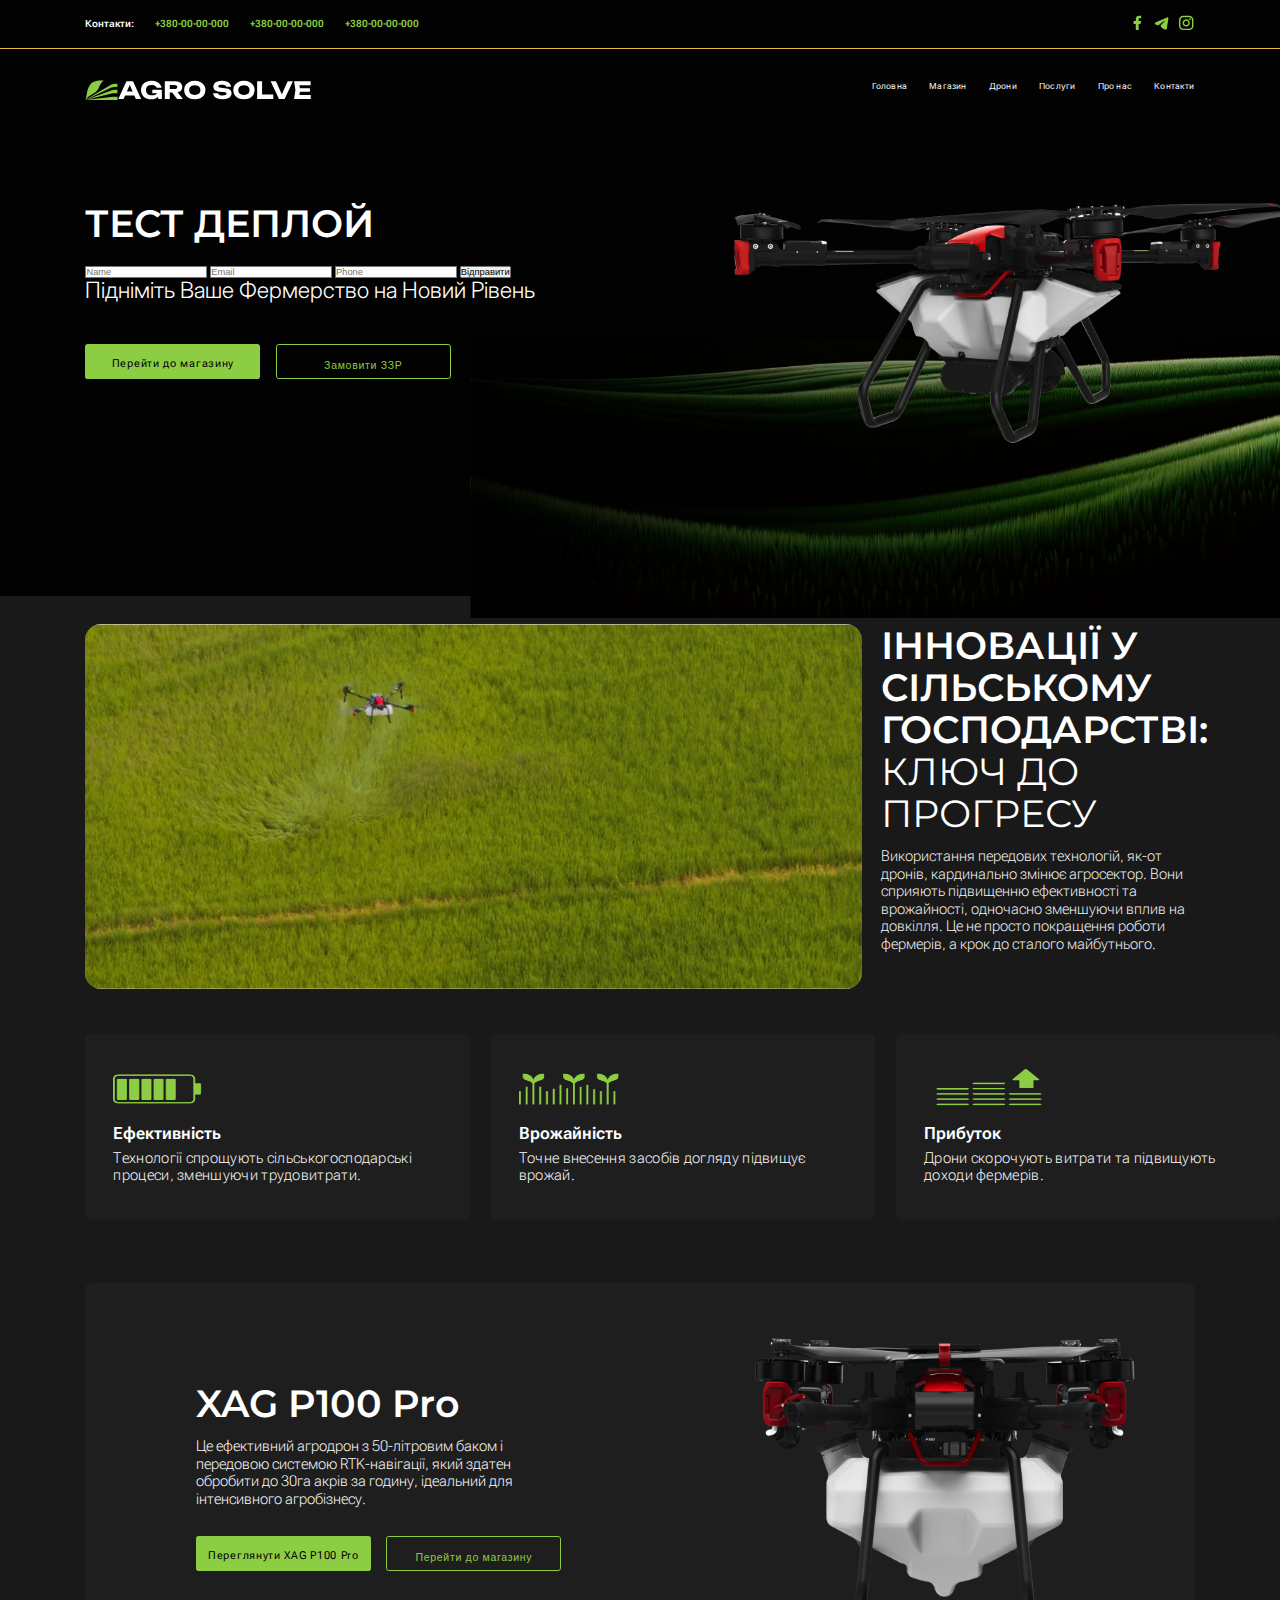
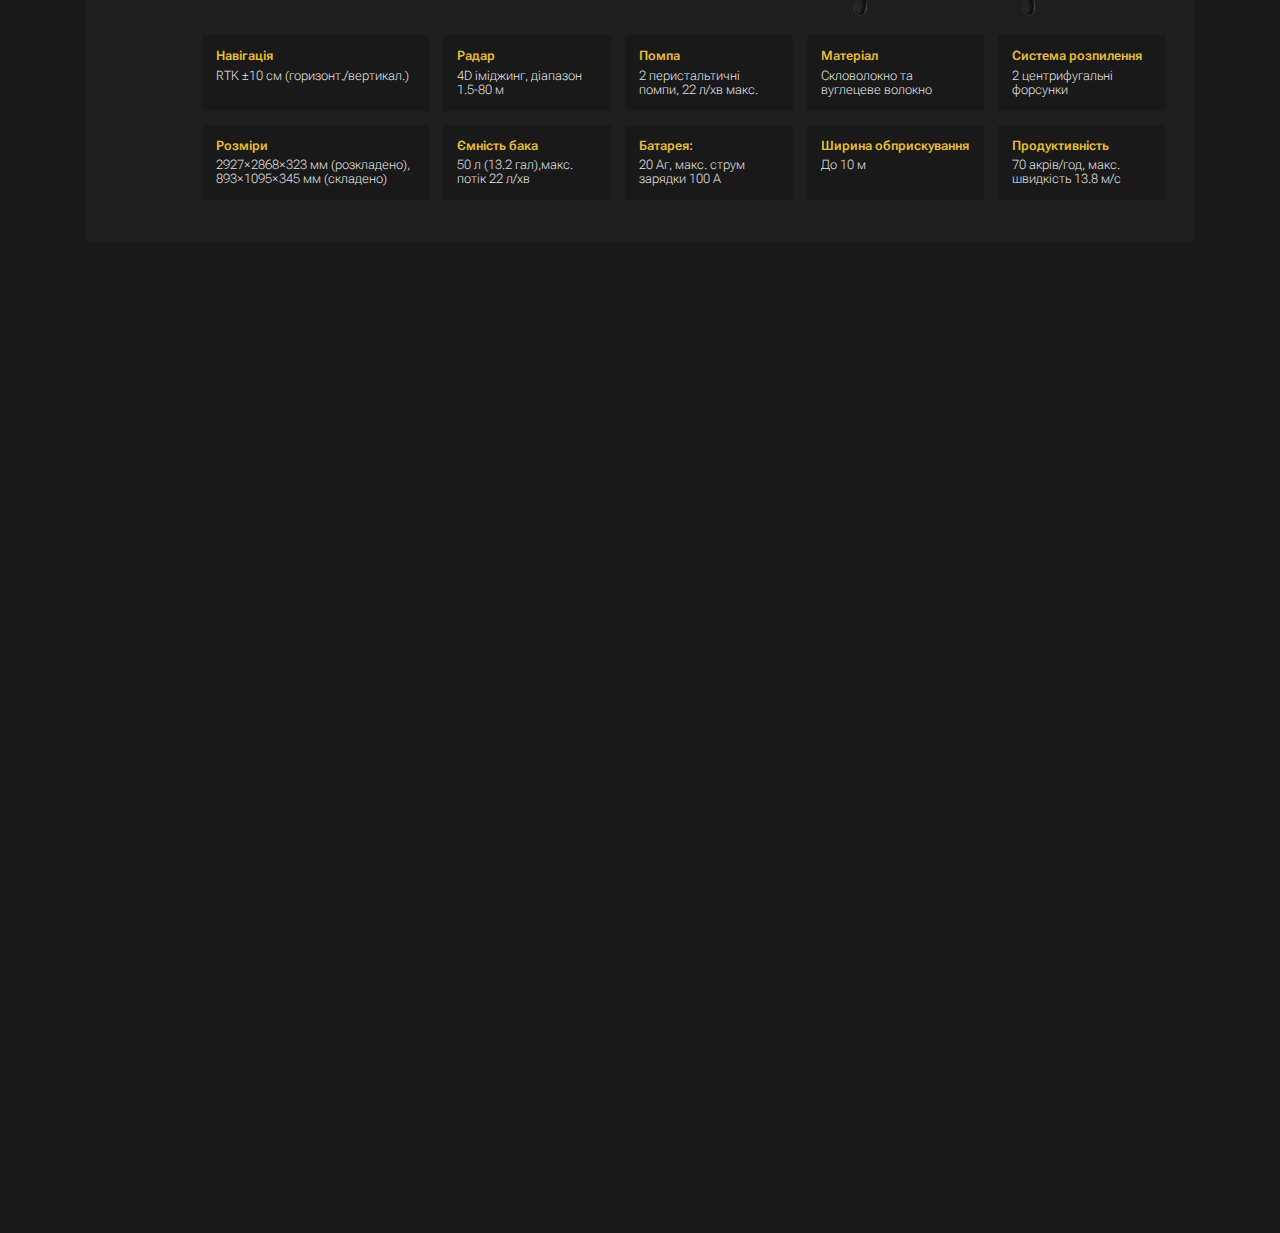
<file: index.html>
<!DOCTYPE html>
<html lang="en">

<head>
  <meta charset="UTF-8" />
  <meta name="viewport" content="width=device-width, initial-scale=1.0" />
  <title>Document</title>
  <link rel="preconnect" href="https://fonts.googleapis.com" />
  <link rel="preconnect" href="https://fonts.gstatic.com" crossorigin />
  <link
    href="https://fonts.googleapis.com/css2?family=Inter:wght@300;400&family=Montserrat:ital,wght@0,100;0,600;1,200;1,300;1,500&family=Roboto+Flex:opsz,wght@8..144,100;8..144,200;8..144,600&display=swap"
    rel="stylesheet" />
  <link rel="stylesheet" href="./css/style.css" />
</head>

<body>
  <div class="wrapper">
    <header class="header">
      <div class="container header__container">
        <div class="container header__container-desctop">
          <div class="header__contact">
            <p class="header__contact-text">Контакти:</p>
            <p class="header__number">+380-00-00-000</p>
            <p class="header__number">+380-00-00-000</p>
            <p class="header__number">+380-00-00-000</p>
          </div>
          <div class="header__icons">
            <a href=""><img src="./img/ri_facebook-fill.svg" alt="facebook" /></a>
            <a href=""><img src="./img/mingcute_telegram-fill.svg" alt="telegram" /></a>
            <a href=""><img src="./img/mdi_instagram.svg" alt="instagram" /></a>
          </div>
        </div>
        <div class="header__logo">
          <img class="header__logo-img" src="./img/logo.svg" alt="logo" />
          <img class="header__logo-name-img" src="./img/AGRO.svg" alt="name" />
        </div>
        <div class="header__nav-row">
          <input class="header__nav-input" id="nav1" type="checkbox" />
          <label class="header__label" for="nav1">
            <div class="header__nav-line"></div>
            <div class="header__nav-line"></div>
            <div class="header__nav-line"></div>
          </label>

          <nav class="header__nav-mb">
            <a class="header__nav-link" href="">Головна</a>
            <a class="header__nav-link" href="">Магазин</a>
            <a class="header__nav-link" href="">Послуги</a>
            <a class="header__nav-link" href="">Про нас</a>
            <a class="header__nav-link" href="">Контакти </a>
          </nav>
        </div>
      </div>
    </header>

    <section class="hero">
      <div class="container hero__container">
        <div class="hero__logo-nav-desc">
          <div class="hero__logo-desc">
            <img class="hero__logo-img-desc" src="./img/logo.svg" alt="logo" />
            <img class="hero__logo-name-img-desc" src="./img/AGRO.svg" alt="name" />
          </div>

          <nav class="hero__nav-desc">
            <a class="header__nav-link" href="">Головна</a>
            <a class="header__nav-link" href="">Магазин</a>
            <a class="header__nav-link" href="">Дрони</a>
            <a class="header__nav-link" href="">Послуги</a>
            <a class="header__nav-link" href="">Про нас</a>
            <a class="header__nav-link" href="">Контакти </a>
          </nav>
        </div>
        <div class="hero__main-inform-photo">
          <div class="hero__main-inform">
            <h1 class="hero__title">
              Інновації у сільському господарстві <br />починаються з AGRO
              SOLVE gdfsg sdfg sdf
            </h1>
            <h1 class="hero__title-desc">
              Тест Деплой
            </h1>
            <form name="contact" netlify>
              <input type="text" name="Імя" placeholder="Name" required>
              <input type="email" name="Email" placeholder="Email">
              <input type="number" name="Телефон" placeholder="Phone" required>
              <button>Відправити</button>
            </form>
            <p class="hero__text">
              Підніміть Ваше Фермерство на Новий Рівень
            </p>

            <div class="hero__buttons buttons">
              <button class="button1 hero__button1">
                Перейти до магазину
              </button>
              <button class="button2 hero__button2">Замовити ЗЗР</button>
            </div>
          </div>
          <div class="hero__background-images">
            <img class="hero__bg" src="./img/bg.png" alt="" />
            <div class="hero__bg-black"></div>
            <img class="hero__dron" src="./img/dron.png" alt="" />
          </div>
        </div>
      </div>
    </section>
    <section class="innovation">
      <div class="container innovation__container">
        <div class="innovation__container-info">
          <div class="innovation__img-container">
            <img class="innovation__img" src="./img/innovation.jpg" alt="" />
          </div>
          <div class="innovation__info">
            <h1 class="innovation__title">
              Інновації у Сільському Господарстві:<span class="innovation__span">
                Ключ до Прогресу</span>
            </h1>
            <p class="innovation__text">
              Використання передових технологій, як-от дронів, кардинально
              змінює агросектор. Вони сприяють підвищенню ефективності та
              врожайності, одночасно зменшуючи вплив на довкілля. Це не просто
              покращення роботи фермерів, а крок до сталого майбутнього.
            </p>
          </div>
        </div>
        <div class="innovation__items">
          <div class="innovation__item">
            <img class="innovation__img-item" src="./img/icon1.png" alt="img" />
            <h3 class="innovation__item-title">Ефективність</h3>
            <p class="innovation__item-text">
              Технології спрощують сільськогосподарські процеси, зменшуючи
              трудовитрати.
            </p>
          </div>
          <div class="innovation__item">
            <img class="innovation__img-item" src="./img/icon2.png" alt="img" />
            <h3 class="innovation__item-title">Врожайність</h3>
            <p class="innovation__item-text">
              Точне внесення засобів догляду підвищує врожай.
            </p>
          </div>
          <div class="innovation__item">
            <img class="innovation__img-item" src="./img/icon3.png" alt="img" />
            <h3 class="innovation__item-title">Прибуток</h3>
            <p class="innovation__item-text">
              Дрони скорочують витрати та підвищують доходи фермерів.
            </p>
          </div>
        </div>
      </div>
    </section>
    <section class="xag">
      <div class="container xag__container">
        <div class="xag__information">
          <div class="xag__img-container">
            <img class="xag__img" src="./img/xag.png" alt="" />
          </div>
          <div class="xag__container-info">
            <h1 class="xag__title">XAG P100 Pro</h1>
            <p class="xag__text">
              Це ефективний агродрон з 50-літровим баком і передовою системою
              RTK-навігації, який здатен обробити до 30га акрів за годину,
              ідеальний для інтенсивного агробізнесу.
            </p>
            <div class="xag__buttons buttons">
              <button class="button1 xag__button1">
                Переглянути XAG P100 Pro
              </button>
              <button class="button2 xag__button2">
                Перейти до магазину
              </button>
            </div>
          </div>
        </div>
        <div class="xag__items">
          <div class="xag__item">
            <h4 class="xag__item-title">Навігація</h4>
            <p class="xag__item-text">RTK ±10 см (горизонт./вертикал.)</p>
          </div>
          <div class="xag__item">
            <h4 class="xag__item-title">Радар</h4>
            <p class="xag__item-text">4D іміджинг, діапазон 1.5-80 м</p>
          </div>
          <div class="xag__item">
            <h4 class="xag__item-title">Помпа</h4>
            <p class="xag__item-text">
              2 перистальтичні помпи, 22 л/хв макс.
            </p>
          </div>
          <div class="xag__item">
            <h4 class="xag__item-title">Матеріал</h4>
            <p class="xag__item-text">Скловолокно та вуглецеве волокно</p>
          </div>
          <div class="xag__item">
            <h4 class="xag__item-title">Система розпилення</h4>
            <p class="xag__item-text">2 центрифугальні форсунки</p>
          </div>
          <div class="xag__item">
            <h4 class="xag__item-title">Розміри</h4>
            <p class="xag__item-text">
              2927×2868×323 мм (розкладено), 893×1095×345 мм (складено)
            </p>
          </div>

          <div class="xag__item">
            <h4 class="xag__item-title">Ємність бака</h4>
            <p class="xag__item-text">50 л (13.2 гал),макс. потік 22 л/хв</p>
          </div>
          <div class="xag__item">
            <h4 class="xag__item-title">Батарея:</h4>
            <p class="xag__item-text">20 Аг, макс. струм зарядки 100 А</p>
          </div>
          <div class="xag__item">
            <h4 class="xag__item-title">Ширина обприскування</h4>
            <p class="xag__item-text">До 10 м</p>
          </div>
          <div class="xag__item">
            <h4 class="xag__item-title">Продуктивність</h4>
            <p class="xag__item-text">
              70 акрів/год, макс. швидкість 13.8 м/с
            </p>
          </div>
        </div>
      </div>
    </section>
  </div>
</body>

</html>
</file>
<file: css/style.css>
:root {
  --main-font: "Montserrat", sans-serif;
  --sub-font: "Roboto Flex", sans-serif;
  --text-font: "Inter", sans-serif;
  --title: 600 54px/60px var(--main-font);
  --title-innovation: 600 48px/52px var(--main-font);
  --text: 600 24px/27px var(--sub-font);
  --sub-text: 600 18px/20px var(--sub-font);
  --header-text: 600 14px/15px var(--sub-font);
  --description: 200 22px/25px var(--sub-font);
  --details: 200 18px/20px var(--sub-font);
  --button: 400 16px/16px var(--sub-font);
  --hero-text: 300 32px/35px var(--text-font);
  --hero-nav: 400 12px/18px var(--text-font);
  --title-mob: 500 20px/26px var(--main-font);
  --sub-title-mob: 600 22px/26px var(--main-font);
  --text-mob: 200 20px/normal var(--main-font);
  --description-mob: 200 14px/15px var(--sub-font);
  --details-mob: 100 13px/16px var(--main-font);
}

* {
  font-size: -1;
  padding: 0;
  margin: 0;
  box-sizing: border-box;
}

body {
  background-color: #191919;
  zoom: 0.7;
}

.wrapper {
  overflow: hidden;
  width: 100%;
}

.container {
  margin: 0 10px;
}

@media (min-width: 991px) {
  .container {
    margin: 0 122px;
  }
}

.header {
  background-color: #020202;
  border-bottom: 1px solid #8DCD43;
  padding: 25px 10px;
}

@media (min-width: 991px) {
  .header {
    display: flex;
    border-bottom: 1px solid #E4BD34;
    padding: 20px 0px;
  }
}

.header__contact {
  display: none;
}

@media (min-width: 991px) {
  .header__contact {
    display: flex;
    gap: 30px;

    align-items: center;
  }
}

.header__contact-text {
  display: none;
}

@media (min-width: 991px) {
  .header__contact-text {
    display: block;
    color: #FFFFFF;
    font: var(--header-text);
  }
}

.header__number {
  display: none;
}

@media (min-width: 991px) {
  .header__number {
    display: block;
    color: #8DCD43;
    font: var(--header-text);
  }
}

.header__container {
  justify-content: space-between;
  display: flex;
  width: 100%;
}

@media (min-width: 991px) {
  .header__container {
    margin: 0;
  }
}

.header__container-desctop {
  display: none;
}

@media (min-width: 991px) {
  .header__container-desctop {
    display: flex;
    justify-content: space-between;
    width: 100%;
  }
}

@media (min-width: 991px) {
  .header__icons {
    display: flex;
    gap: 10px;
  }
}

.header__logo-img {
  width: 24px;
}

@media (min-width: 991px) {
  .header__logo-img {
    display: none;
  }
}

.header__logo-name-img {
  width: 135px;
}

@media (min-width: 991px) {
  .header__logo-name-img {
    display: none;
  }
}

.header__label {
  color: #FFFFFF;
  width: 25px;
  height: 25px;
  display: block;
  position: relative;
}

@media (min-width: 991px) {
  .header__label {
    display: none;
  }
}

.header__nav-line {
  width: 100%;
  height: 1px;
  background-color: #FFFFFF;
  position: absolute;
  top: 50%;
  left: 50%;
  transform: translate(-50%, -50%);
  transition: all 0.8s;
}

.header__nav-line:first-child {
  transform: translate(-50%, -6px);
}

.header__nav-line:last-child {
  transform: translate(-50%, 6px);
}

.header__nav-mb {
  display: none;
  position: absolute;
  z-index: 3;
  flex-direction: column;
  align-items: center;
  padding-top: 150px;
  top: 50px;
  left: 0;
  width: 100%;
  height: 100vh;
  background-color: #020202;
  gap: 20px;
}

.header__nav-link {
  color: #FFFFFF;
  text-decoration-line: none;
  font: var(--description);
}

@media (min-width: 991px) {
  .header__nav-link {
    font: var(--hero-nav);
    letter-spacing: 0.24px;
  }
}

.header__nav-input {
  display: none;
}

.header__nav-input:checked~.header__nav-mb {
  display: flex;
}

.header__nav-input:checked~.header__label .header__nav-line:first-child {
  transform: translate(-40%, 0px) rotate(45deg);
}

.header__nav-input:checked~.header__label .header__nav-line:nth-child(2) {
  width: 0;
}

.header__nav-input:checked~.header__label .header__nav-line:last-child {
  transform: translate(-50%, 0px) rotate(-45deg);
}

.hero {
  background-color: #020202;
  padding-top: 60px;
}

@media (min-width: 991px) {
  .hero {
    padding-top: 45px;
  }
}

.hero__logo-nav-desc {
  display: none;
}

@media (min-width: 991px) {
  .hero__logo-nav-desc {
    display: flex;
    padding-bottom: 145px;
    justify-content: space-between;
  }
}

.hero__logo-desc {
  display: none;
}

@media (min-width: 991px) {
  .hero__logo-desc {
    display: flex;
    justify-content: space-between;
  }
}

.hero__logo-img-desc {
  display: none;
}

@media (min-width: 991px) {
  .hero__logo-img-desc {
    display: flex;
  }
}

.hero__nav-desc {
  display: none;
}

@media (min-width: 991px) {
  .hero__nav-desc {
    display: flex;
    gap: 32px;
  }
}

.hero__logo-name-img-desc {
  display: none;
}

@media (min-width: 991px) {
  .hero__logo-name-img-desc {
    display: flex;
  }
}

@media (min-width: 991px) {
  .hero__main-inform-photo {
    display: flex;
  }
}

.hero__title {
  font: var(--title-mob);
  color: #FFFFFF;
  text-transform: uppercase;
  font-style: italic;
  text-align: center;
  padding-bottom: 20px;
}

@media (min-width: 991px) {
  .hero__title {
    display: none;
  }
}

.hero__title-desc {
  display: none;
}

@media (min-width: 991px) {
  .hero__title-desc {
    display: block;
    color: #FFFFFF;
    text-transform: uppercase;
    font: var(--title);
    text-align: start;
    padding-bottom: 30px;
    width: 887px;
  }
}

.hero__text {
  font: var(--text-mob);
  color: #FFFFFF;
  font-style: italic;
  text-align: center;
  padding-bottom: 20px;
}

@media (min-width: 991px) {
  .hero__text {
    font: var(--hero-text);
    text-align: start;
    padding-bottom: 60px;
  }
}

.hero__background-images {
  position: relative;
}

.hero__bg {
  position: relative;
  height: 258px;
}

@media (min-width: 991px) {
  .hero__bg {
    top: 70%;
    left: 25%;
    transform: translate(-50%, -50%);
    width: 1350px;
    height: 400px;
  }
}

.hero__bg-black {
  background: linear-gradient(90deg, rgba(0, 0, 0, 0.9402354692) 0%, rgba(0, 0, 0, 0.464044993) 37%, rgba(0, 212, 255, 0) 100%);
  position: absolute;
  z-index: 1;
  width: 100%;
  height: 96%;
  top: 50%;
  left: 50%;
  transform: translate(-50%, -50%);
}

@media (min-width: 991px) {
  .hero__bg-black {
    top: 65%;
    left: 25%;
    width: 1350px;
    height: 350px;
  }
}

.hero__dron {
  position: absolute;
  max-width: 300px;
  top: 50%;
  left: 50%;
  transform: translate(-50%, -50%);
  z-index: 3;
}

@media (min-width: 991px) {
  .hero__dron {
    width: 100%;
    max-width: 810px;
    top: 30%;
    left: 33%;
  }
}

@media (min-width: 991px) {
  .hero__button1 {
    width: 340px;
  }
}

@media (min-width: 991px) {
  .hero__buttons {
    padding-bottom: 310px;
  }
}

.button1 {
  border-radius: 4px;
  background: #8DCD43;
  padding: 15px 30px;
  width: 100%;
  margin-bottom: 16px;
  border: none;
  letter-spacing: 1px;
  font-size: 15px;
}

@media (min-width: 991px) {
  .button1 {
    padding: 19px 10px;
    margin-bottom: 0px;
    font: var(--button);
    width: 250px;
    height: 50px;
  }
}

.button2 {
  border-radius: 4px;
  border: 1px solid #8DCD43;
  background: #020202;
  outline: none;
  padding: 15px 30px;
  color: #8DCD43;
  letter-spacing: 1px;
  font-size: 15px;
  width: 100%;
}

@media (min-width: 991px) {
  .button2 {
    padding: 19px 39px;
    width: 250px;
    height: 50px;
  }
}

@media (min-width: 991px) {
  .buttons {
    display: flex;
    gap: 22px;
  }
}

.innovation {
  margin-bottom: 90px;
  padding-top: 40px;
}

.innovation__container {
  position: relative;
  padding-top: 180px;
}

@media (min-width: 991px) {
  .innovation__container {
    padding-top: 0;
  }
}

@media (min-width: 991px) {
  .innovation__container-info {
    display: flex;
  }
}

.innovation__img {
  position: absolute;
  top: 80px;
  left: 50%;
  transform: translate(-50%, -50%);
  align-items: center;
  max-width: 355px;
  border-radius: 8px;
  margin-bottom: 10px;
}

@media (min-width: 991px) {
  .innovation__img {
    position: static;
    top: auto;
    left: auto;
    transform: none;
    align-items: initial;
    max-width: 1110px;
    border-radius: 23px;
    margin-bottom: 60px;
    margin-right: 26px;
  }
}

.innovation__title {
  font: var(--text);
  text-align: center;
  color: #FFFFFF;
  text-transform: uppercase;
  padding-bottom: 20px;
}

@media (min-width: 991px) {
  .innovation__title {
    font: var(--title);
    text-align: start;
  }
}

.innovation__text {
  font: var(--details-mob);
  text-align: center;
  padding-bottom: 30px;
  color: #F5F5F5;
}

@media (min-width: 991px) {
  .innovation__text {
    font: var(--description);
    text-align: start;
  }
}

.innovation__span {
  font-weight: normal;
}

@media (min-width: 991px) {
  .innovation__items {
    display: grid;
    grid-template-columns: 1fr 1fr 1fr;
    gap: 30px;
  }
}

.innovation__item {
  background-color: #1E1E1E;
  margin-bottom: 10px;
  padding: 25px 14px;
  border-radius: 8px;
}

@media (min-width: 991px) {
  .innovation__item {
    display: flex;
    width: 549px;
    padding: 50px 40px;
    margin-bottom: 0px;
    flex-direction: column;
    align-items: flex-start;
  }
}

.innovation__item-title {
  padding-bottom: 20px;
  color: #FFFFFF;
  font: var(--description-mob);
}

@media (min-width: 991px) {
  .innovation__item-title {
    font: var(--text);
    padding-bottom: 10px;
  }
}

.innovation__item-text {
  padding-bottom: 20px;
  color: #FFFFFF;
  font: var(--details-mob);
  letter-spacing: 0.44px;
}

@media (min-width: 991px) {
  .innovation__item-text {
    font: var(--description);
    padding-bottom: 0;
  }
}

.innovation__img-item {
  width: 90px;
  padding-bottom: 10px;
}

@media (min-width: 991px) {
  .innovation__img-item {
    width: 187px;
    height: 80px;
    padding-bottom: 20px;
  }
}

.xag__container {
  background-color: #1E1E1E;
  margin: 0 30px;
  border-radius: 8px;
  padding: 12px;
  position: relative;
  padding-top: 150px;
}

@media (min-width: 991px) {
  .xag__container {
    margin: 0 122px 201px 122px;
    padding: 0 158px 60px 158px;
  }
}

@media (min-width: 991px) {
  .xag__information {
    display: flex;
  }
}

@media (min-width: 991px) {
  .xag__container-info {
    margin-right: 260px;
  }
}

@media (min-width: 991px) {
  .xag__img-container {
    display: flex;
    order: 2;
  }
}

.xag__img {
  max-width: 200px;
  position: absolute;
  top: 80px;
  left: 50%;
  transform: translate(-50%, -50%);
}

@media (min-width: 991px) {
  .xag__img {
    max-width: 560px;
    position: static;
    top: auto;
    left: auto;
    transform: none;
    margin-top: 50px;
  }
}

.xag__title {
  text-align: center;
  font: var(--sub-title-mob);
  color: #FFFFFF;
  padding-bottom: 20px;
}

@media (min-width: 991px) {
  .xag__title {
    text-align: start;
    padding-top: 142px;
    font: var(--title);
  }
}

.xag__text {
  text-align: center;
  color: #FFFFFF;
  font: var(--details-mob);
  padding-bottom: 20px;
}

@media (min-width: 991px) {
  .xag__text {
    text-align: start;
    font: var(--description);
    padding-bottom: 40px;
  }
}

@media (min-width: 991px) {
  .xag__buttons {
    padding-bottom: 75px;
  }
}

.xag__button2 {
  background: #1E1E1E;
}

.xag__items {
  margin: 0 8px;
  margin-top: 16px;
  gap: 10px;
}

.xag__item {
  background-color: #191919;
  border-radius: 4px;
  padding: 10px;
}

@media (min-width: 991px) {
  .xag__item {
    padding: 20px;
  }
}

.xag__item-title {
  color: #E4BD34;
  padding-bottom: 8px;
}

@media (min-width: 991px) {
  .xag__item-title {
    font: var(--sub-text);
  }
}

.xag__item-text {
  color: #FFFFFF;
  font: var(--details-mob);
}

@media (min-width: 991px) {
  .xag__item-text {
    font: var(--details);
    color: #E3E3E3;
  }
}

.xag__items {
  display: grid;
  grid-template-columns: 1fr 1fr;
}

@media (min-width: 991px) {
  .xag__items {
    display: grid;
    grid-template-columns: 325px 240px 240px 253px 240px;
    gap: 20px;
  }
}

/*# sourceMappingURL=style.css.map */
</file>
